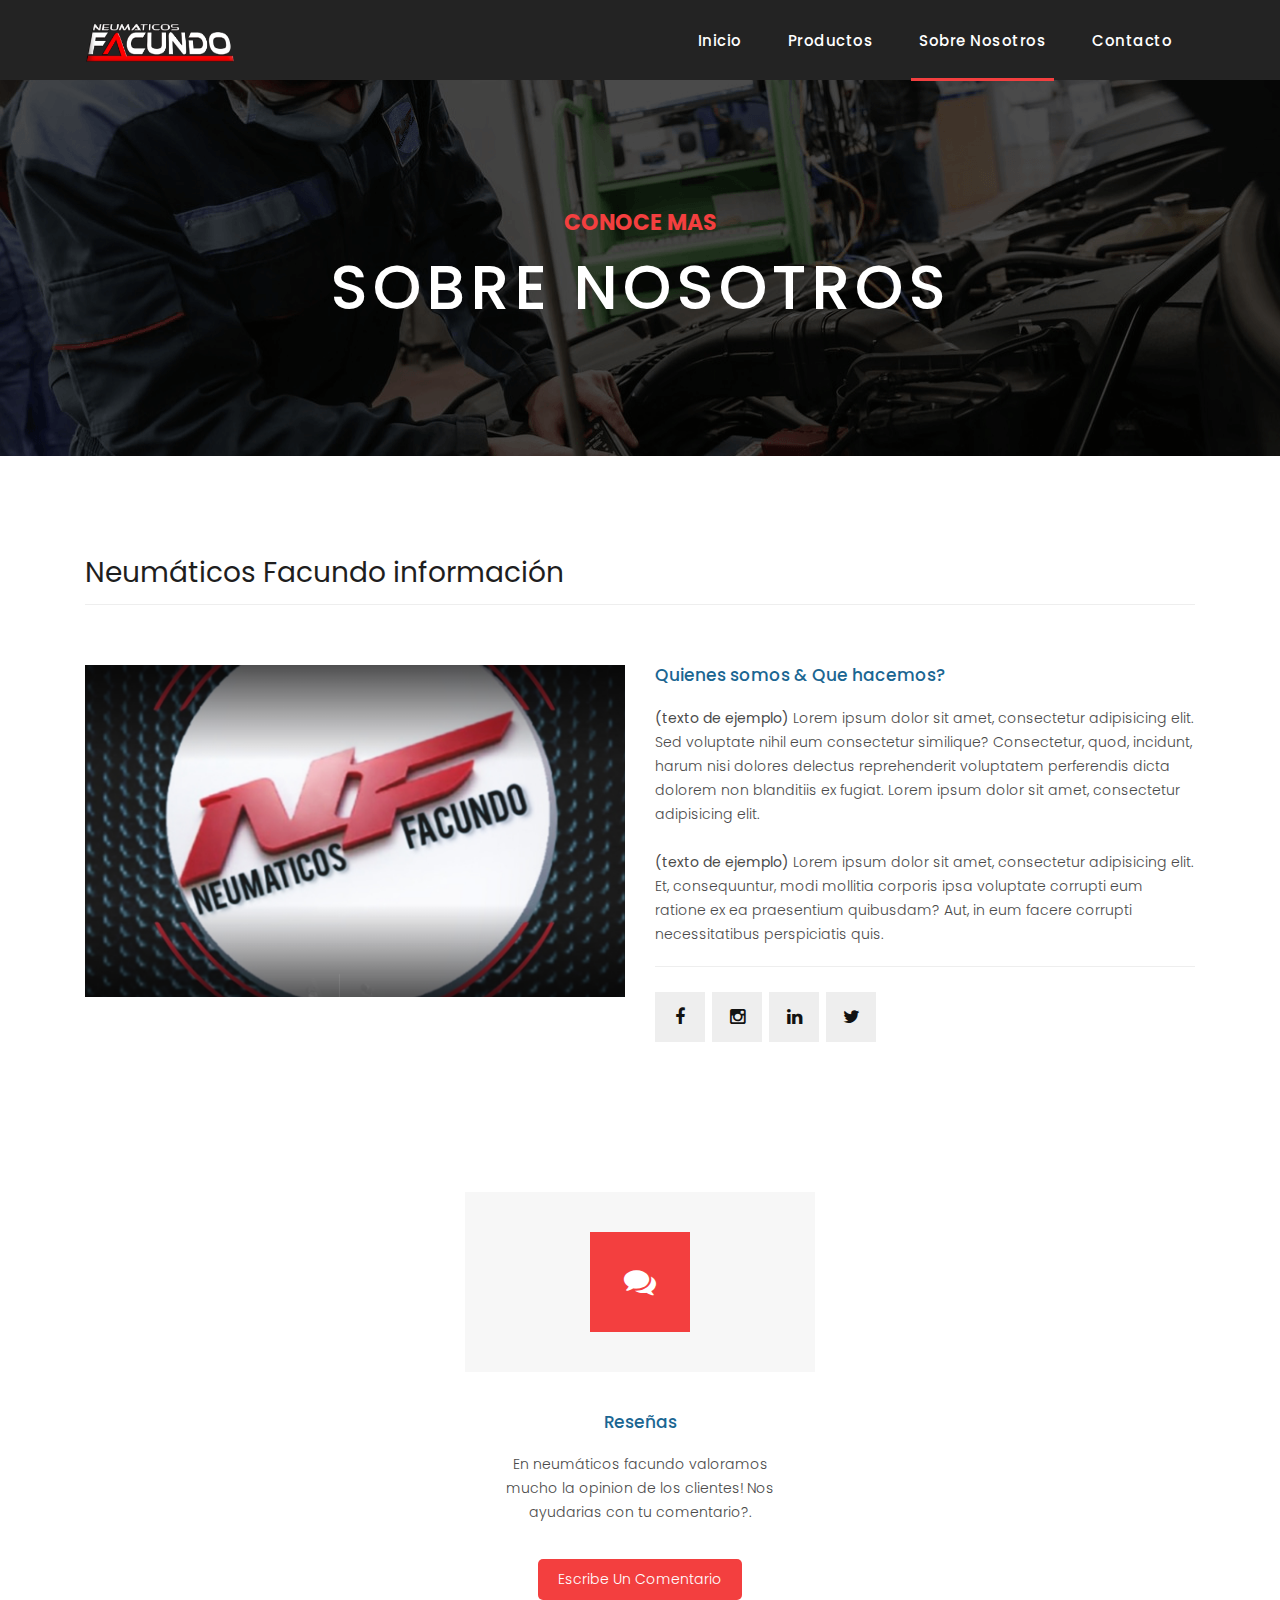
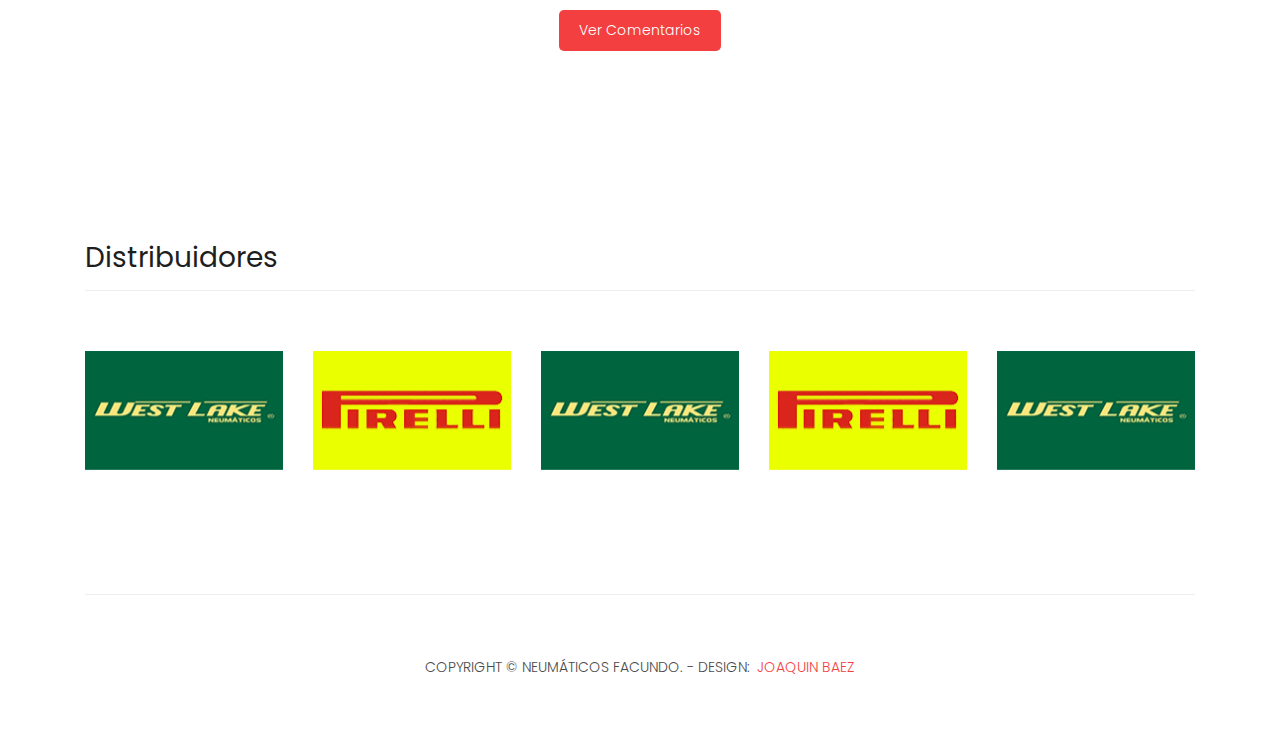
<file: about.html>
<!DOCTYPE html>
<html lang="en">

  <head>

    <meta charset="utf-8">
    <meta name="viewport" content="width=device-width, initial-scale=1, shrink-to-fit=no">
    <meta name="description" content="">
    <meta name="author" content="">
    <link href="https://fonts.googleapis.com/css?family=Poppins:100,200,300,400,500,600,700,800,900&display=swap" rel="stylesheet">
    <link rel="shortcut icon" href="assets/images/icono.ico">

    <title>Neumáticos Facundo</title>

    <!-- Bootstrap core CSS -->
    <link href="vendor/bootstrap/css/bootstrap.min.css" rel="stylesheet">


    <!-- Additional CSS Files -->
    <link rel="stylesheet" href="assets/css/fontawesome.css">
    <link rel="stylesheet" href="assets/css/templatemo-sixteen.css">
    <link rel="stylesheet" href="assets/css/owl.css">

  </head>

  <body>

    <!-- ***** Preloader Start ***** -->
    <div id="preloader">
        <div class="jumper">
            <div></div>
            <div></div>
            <div></div>
        </div>
    </div>  
    <!-- ***** Preloader End ***** -->

    <!-- Header -->
    <header class="">
      <nav class="navbar navbar-expand-lg">
        <div class="container">
          <a class="navbar-brand" href="index.html"><img src="assets/images/logo3.png" width="150"height="50"></a>
          <button class="navbar-toggler" type="button" data-toggle="collapse" data-target="#navbarResponsive" aria-controls="navbarResponsive" aria-expanded="false" aria-label="Toggle navigation">
            <span class="navbar-toggler-icon"></span>
          </button>
          <div class="collapse navbar-collapse" id="navbarResponsive">
            <ul class="navbar-nav ml-auto">
              <li class="nav-item">
                <a class="nav-link" href="index.html">Inicio
                  <span class="sr-only">(current)</span>
                </a>
              </li> 
              <li class="nav-item">
                <a class="nav-link" href="products.html">Productos</a>
              </li>
              <li class="nav-item active">
                <a class="nav-link" href="about.html">Sobre nosotros</a>
              </li>
              <li class="nav-item">
                <a class="nav-link" href="contact.html">Contacto</a>
              </li>
            </ul>
          </div>
        </div>
      </nav>
    </header>

    <!-- Page Content -->
    <div class="page-heading about-heading header-text">
      <div class="container">
        <div class="row">
          <div class="col-md-12">
            <div class="text-content">
              <h4>Conoce mas</h4>
              <h2>Sobre nosotros</h2>
            </div>
          </div>
        </div>
      </div>
    </div>


    <div class="best-features about-features">
      <div class="container">
        <div class="row">
          <div class="col-md-12">
            <div class="section-heading">
              <h2>Neumáticos Facundo información</h2>
            </div>
          </div>
          <div class="col-md-6">
            <div class="right-image">
              <img src="assets/images/feature-image.jpg" alt="">
            </div>
          </div>
          <div class="col-md-6">
            <div class="left-content">
              <h4>Quienes somos &amp; Que hacemos?</h4>
              <p><b>(texto de ejemplo)</b> Lorem ipsum dolor sit amet, consectetur adipisicing elit. Sed voluptate nihil eum consectetur similique? Consectetur, quod, incidunt, harum nisi dolores delectus reprehenderit voluptatem perferendis dicta dolorem non blanditiis ex fugiat. Lorem ipsum dolor sit amet, consectetur adipisicing elit.<br><br><b>(texto de ejemplo)</b> Lorem ipsum dolor sit amet, consectetur adipisicing elit. Et, consequuntur, modi mollitia corporis ipsa voluptate corrupti eum ratione ex ea praesentium quibusdam? Aut, in eum facere corrupti necessitatibus perspiciatis quis.</p>
              <ul class="social-icons">
                <li><a href="https://www.facebook.com/Neumaticos-Facundo-2039738996280556/?rf=344931182634835"><i class="fa fa-facebook"></i></a></li>
                <li><a href="https://www.instagram.com/facundo.neumaticos/"><i class="fa fa-instagram"></i></a></li>
                <li><a href="#"><i class="fa fa-linkedin"></i></a></li>
                <li><a href="#"><i class="fa fa-twitter"></i></a></li>
              </ul>
            </div>
          </div>
        </div>
      </div>
    </div>

    
     <div class="team-members">
     <!--  <div class="container">
        <div class="row">
          <div class="col-md-12">
            <div class="section-heading">
              <h2>Our Team Members</h2>
            </div>
          </div>
          <div class="col-md-4">
            <div class="team-member">
              <div class="thumb-container">
                <img src="assets/images/team_01.jpg" alt="">
                <div class="hover-effect">
                  <div class="hover-content">
                    <ul class="social-icons">
                      <li><a href="#"><i class="fa fa-facebook"></i></a></li>
                      <li><a href="#"><i class="fa fa-twitter"></i></a></li>
                      <li><a href="#"><i class="fa fa-linkedin"></i></a></li>
                      <li><a href="#"><i class="fa fa-behance"></i></a></li>
                    </ul>
                  </div>
                </div>
              </div>
              <div class="down-content">
                <h4>Johnny William</h4>
                <span>CO-Founder</span>
                <p>Lorem ipsum dolor sit amet, consectetur adipisicing itaque corporis nulla.</p>
              </div>
            </div>
          </div>
          <div class="col-md-4">
            <div class="team-member">
              <div class="thumb-container">
                <img src="assets/images/team_02.jpg" alt="">
                <div class="hover-effect">
                  <div class="hover-content">
                    <ul class="social-icons">
                      <li><a href="#"><i class="fa fa-facebook"></i></a></li>
                      <li><a href="#"><i class="fa fa-twitter"></i></a></li>
                      <li><a href="#"><i class="fa fa-linkedin"></i></a></li>
                      <li><a href="#"><i class="fa fa-behance"></i></a></li>
                    </ul>
                  </div>
                </div>
              </div>
              <div class="down-content">
                <h4>Karry Pitcher</h4>
                <span>Product Expert</span>
                <p>Lorem ipsum dolor sit amet, consectetur adipisicing itaque corporis nulla.</p>
              </div>
            </div>
          </div>
          <div class="col-md-4">
            <div class="team-member">
              <div class="thumb-container">
                <img src="assets/images/team_03.jpg" alt="">
                <div class="hover-effect">
                  <div class="hover-content">
                    <ul class="social-icons">
                      <li><a href="#"><i class="fa fa-facebook"></i></a></li>
                      <li><a href="#"><i class="fa fa-twitter"></i></a></li>
                      <li><a href="#"><i class="fa fa-linkedin"></i></a></li>
                      <li><a href="#"><i class="fa fa-behance"></i></a></li>
                    </ul>
                  </div>
                </div>
              </div>
              <div class="down-content">
                <h4>Michael Soft</h4>
                <span>Chief Marketing</span>
                <p>Lorem ipsum dolor sit amet, consectetur adipisicing itaque corporis nulla.</p>
              </div>
            </div>
          </div>
          <div class="col-md-4">
            <div class="team-member">
              <div class="thumb-container">
                <img src="assets/images/team_04.jpg" alt="">
                <div class="hover-effect">
                  <div class="hover-content">
                    <ul class="social-icons">
                      <li><a href="#"><i class="fa fa-facebook"></i></a></li>
                      <li><a href="#"><i class="fa fa-twitter"></i></a></li>
                      <li><a href="#"><i class="fa fa-linkedin"></i></a></li>
                      <li><a href="#"><i class="fa fa-behance"></i></a></li>
                    </ul>
                  </div>
                </div>
              </div>
              <div class="down-content">
                <h4>Mary Cool</h4>
                <span>Product Specialist</span>
                <p>Lorem ipsum dolor sit amet, consectetur adipisicing itaque corporis nulla.</p>
              </div>
            </div>
          </div>
          <div class="col-md-4">
            <div class="team-member">
              <div class="thumb-container">
                <img src="assets/images/team_05.jpg" alt="">
                <div class="hover-effect">
                  <div class="hover-content">
                    <ul class="social-icons">
                      <li><a href="#"><i class="fa fa-facebook"></i></a></li>
                      <li><a href="#"><i class="fa fa-twitter"></i></a></li>
                      <li><a href="#"><i class="fa fa-linkedin"></i></a></li>
                      <li><a href="#"><i class="fa fa-behance"></i></a></li>
                    </ul>
                  </div>
                </div>
              </div>
              <div class="down-content">
                <h4>George Walker</h4>
                <span>Product Photographer</span>
                <p>Lorem ipsum dolor sit amet, consectetur adipisicing itaque corporis nulla.</p>
              </div>
            </div>
          </div>
          <div class="col-md-4">
            <div class="team-member">
              <div class="thumb-container">
                <img src="assets/images/team_06.jpg" alt="">
                <div class="hover-effect">
                  <div class="hover-content">
                    <ul class="social-icons">
                      <li><a href="#"><i class="fa fa-facebook"></i></a></li>
                      <li><a href="#"><i class="fa fa-twitter"></i></a></li>
                      <li><a href="#"><i class="fa fa-linkedin"></i></a></li>
                      <li><a href="#"><i class="fa fa-behance"></i></a></li>
                    </ul>
                  </div>
                </div>
              </div>
              <div class="down-content">
                <h4>Kate Town</h4>
                <span>General Manager</span>
                <p>Lorem ipsum dolor sit amet, consectetur adipisicing itaque corporis nulla.</p>
              </div>
            </div>
          </div>
        </div>
      </div>
    </div> -->


    <div class="services">
      <div class="container">
        <div class="row">
          <div class="col-md-4">
  <!--      <div class="service-item">
              <div class="icon">
                <i class="fa fa-gear"></i>
              </div>
              <div class="down-content">
                <h4>Product Management</h4>
                <p>Lorem ipsum dolor sit amet, consectetur an adipisicing elit. Itaque, corporis nulla at quia quaerat.</p>
                <a href="#" class="filled-button">Read More</a>
              </div>
            </div> -->
          </div>
      <!--   <div class="col-md-4">
            <div class="service-item">
              <div class="icon">
                <i class="fa fa-gear"></i>
              </div>
              <div class="down-content">
                <h4>Customer Relations</h4>
                <p>Lorem ipsum dolor sit amet, consectetur an adipisicing elit. Itaque, corporis nulla at quia quaerat.</p>
                <a href="#" class="filled-button">Details</a>
              </div>
            </div>
          </div> -->
          <div class="col-md-4">
            <div class="service-item">
              <div class="icon">
                <i class="fa fa-comments"></i>
              </div>
              <div class="down-content">
                <h4>Reseñas</h4>
                <p>En neumáticos facundo valoramos mucho la opinion de los clientes! Nos ayudarias con tu comentario?.</p>
                <a href="https://www.google.com/search?hl=es-AR&gl=ar&q=Neum%C3%A1ticos+Facundo,+Av+lagomarsino+1356,+B1629+Pilar,+Provincia+de+Buenos+Aires&ludocid=4228928496232589039&lsig=AB86z5X0PzDYuCHOVEvBMGZQgDJr#lrd=0x95bc9cc320b3c835:0x3ab02c0fbe7866ef,3" target="__BLANK" class="filled-button">Escribe un comentario</a>
                  <div class="ver-comentarios">
                  <a href="https://www.google.com/search?hl=es-AR&gl=ar&q=Neum%C3%A1ticos+Facundo,+Av+lagomarsino+1356,+B1629+Pilar,+Provincia+de+Buenos+Aires&ludocid=4228928496232589039&lsig=AB86z5X0PzDYuCHOVEvBMGZQgDJr#lrd=0x95bc9cc320b3c835:0x3ab02c0fbe7866ef,1" target="__BLANK" class="filled-button2 filled-button">Ver comentarios</a>
                   </div>
              </div>

            </div>
          </div>
        </div>
      </div>
    </div>


    <div class="happy-clients">
      <div class="container">
        <div class="row">
          <div class="col-md-12">
            <div class="section-heading">
              <h2>Distribuidores</h2>
            </div>
          </div>
          <div class="col-md-12">
            <div class="owl-clients owl-carousel">
              <div class="client-item">
                <img src="assets/images/client-01.png" alt="1">
              </div>
              
              <div class="client-item">
                <img src="assets/images/client-02.png" alt="2">
              </div>
              
              <div class="client-item">
                <img src="assets/images/client-01.png" alt="3">
              </div>
              
              <div class="client-item">
                <img src="assets/images/client-02.png" alt="4">
              </div>
              
              <div class="client-item">
                <img src="assets/images/client-01.png" alt="5">
              </div>
              
              <div class="client-item">
                <img src="assets/images/client-01.png" alt="6">
              </div>
            </div>
          </div>
        </div>
      </div>
    </div>

    
    <footer>
      <div class="container">
        <div class="row">
          <div class="col-md-12">
            <div class="inner-content">
              <p>Copyright &copy; Neumáticos Facundo.
            
            - Design: <a rel="nofollow noopener" href="https://www.instagram.com/joaquin.baez.web/" target="_blank">JOAQUIN BAEZ</a></p>
            </div>
          </div>
        </div>
      </div>
    </footer>


    <!-- Bootstrap core JavaScript -->
    <script src="vendor/jquery/jquery.min.js"></script>
    <script src="vendor/bootstrap/js/bootstrap.bundle.min.js"></script>


    <!-- Additional Scripts -->
    <script src="assets/js/custom.js"></script>
    <script src="assets/js/owl.js"></script>
    <script src="assets/js/slick.js"></script>
    <script src="assets/js/isotope.js"></script>
    <script src="assets/js/accordions.js"></script>


    <script language = "text/Javascript"> 
      cleared[0] = cleared[1] = cleared[2] = 0; //set a cleared flag for each field
      function clearField(t){                   //declaring the array outside of the
      if(! cleared[t.id]){                      // function makes it static and global
          cleared[t.id] = 1;  // you could use true and false, but that's more typing
          t.value='';         // with more chance of typos
          t.style.color='#fff';
          }
      }
    </script>


  </body>

</html>
</file>
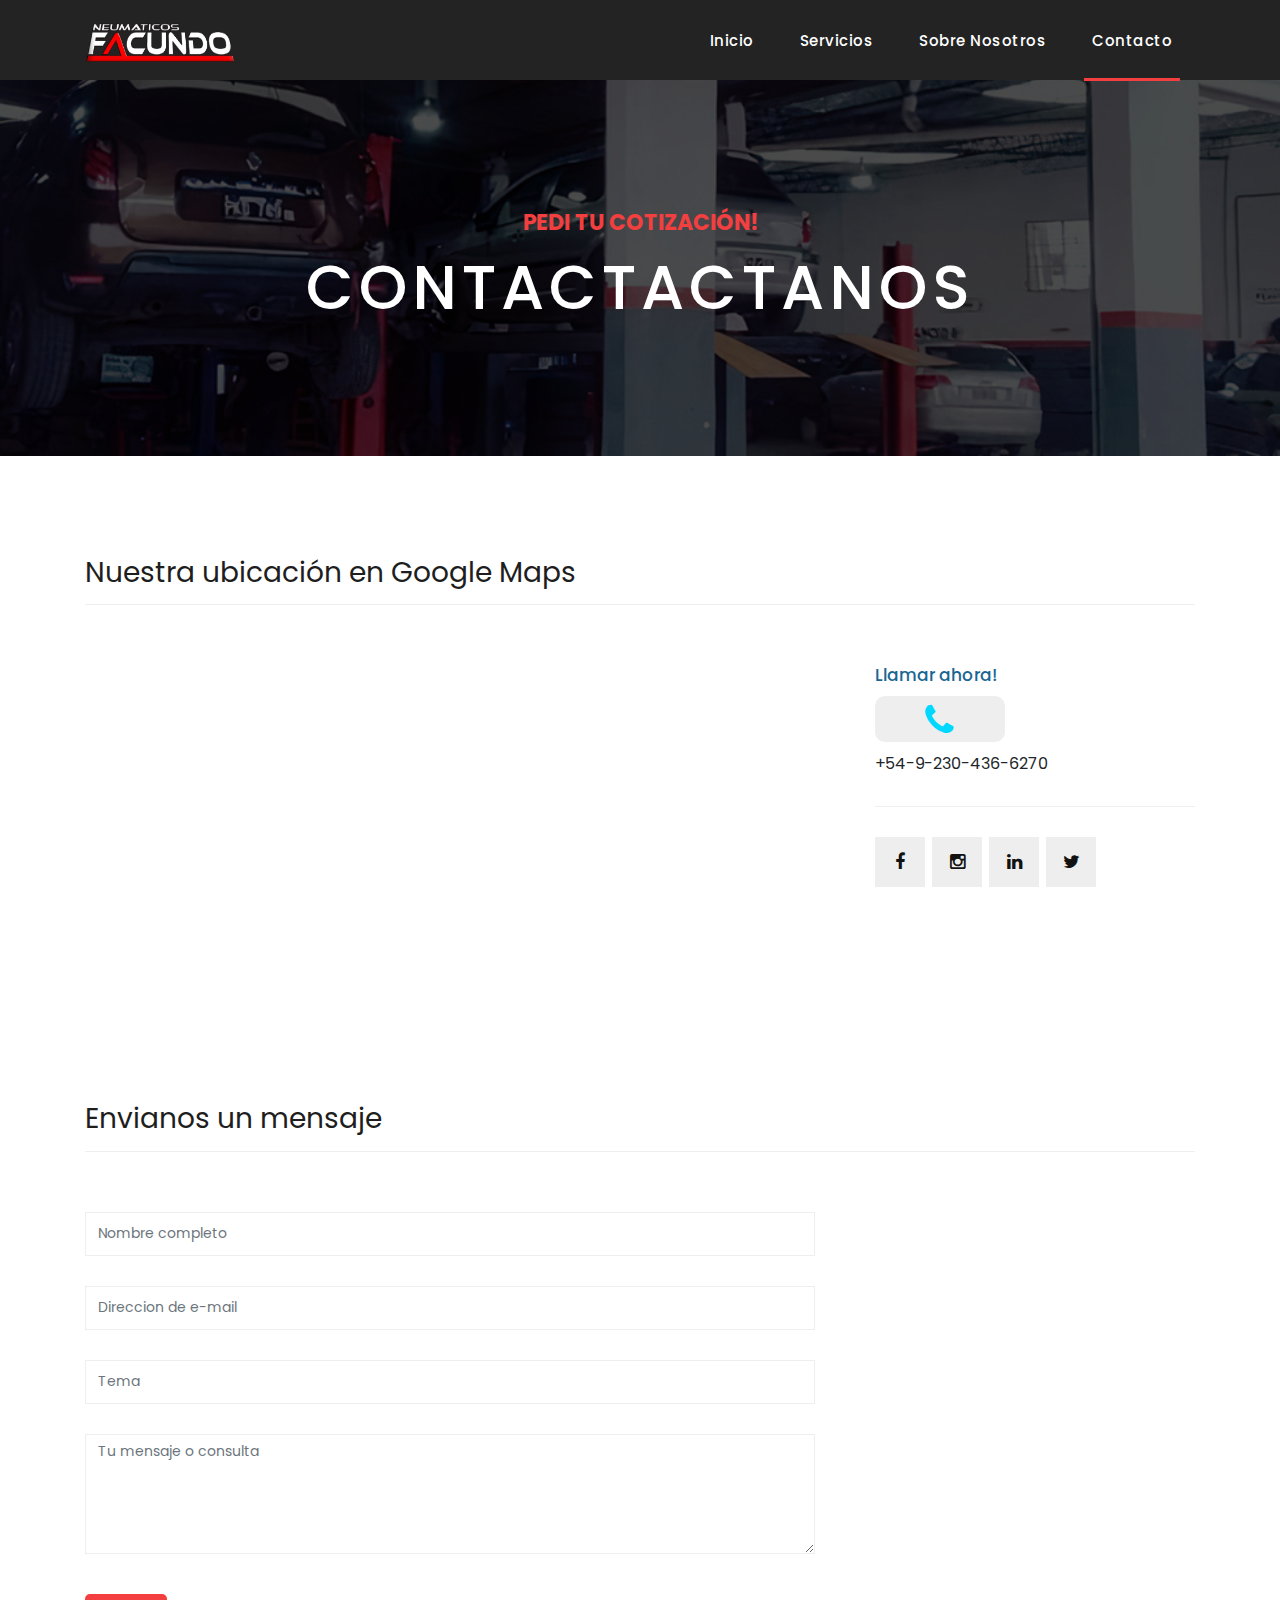
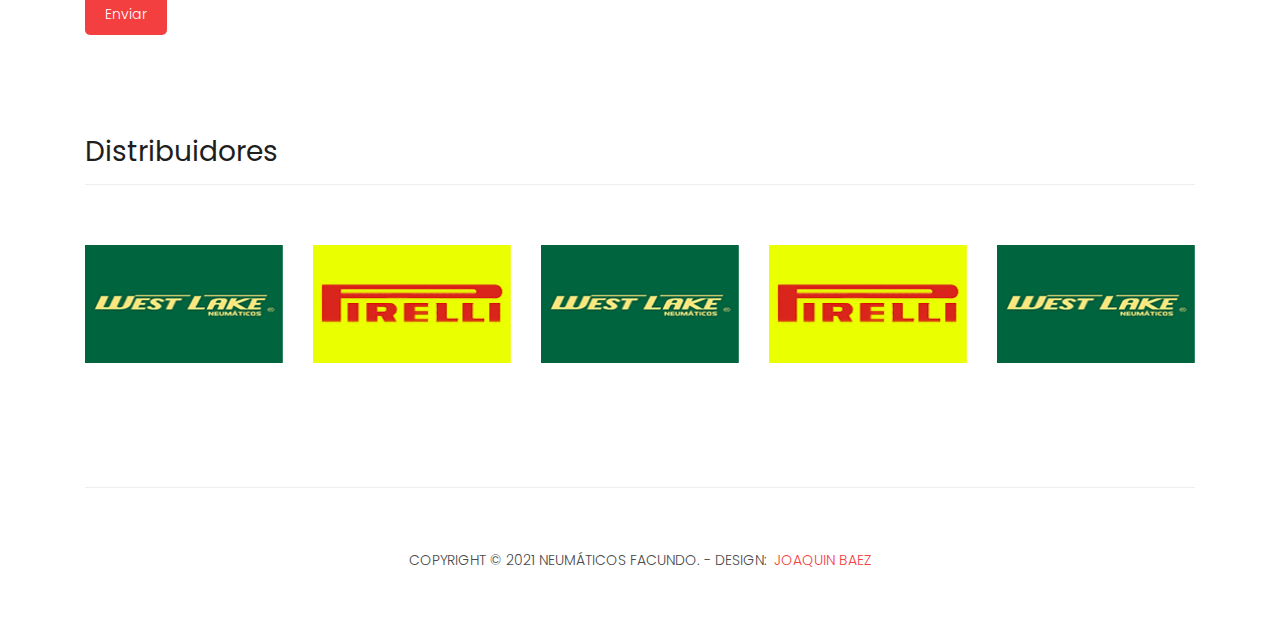
<file: contact.html>
<!DOCTYPE html>
<html lang="en">

  <head>

    <meta charset="utf-8">
    <meta name="viewport" content="width=device-width, initial-scale=1, shrink-to-fit=no">
    <meta name="description" content="">
    <meta name="author" content="">
    <link href="https://fonts.googleapis.com/css?family=Poppins:100,200,300,400,500,600,700,800,900&display=swap" rel="stylesheet">
    <link rel="shortcut icon" href="assets/images/icono.ico">

    <title>Neumáticos Facundo</title>

    <!-- Bootstrap core CSS -->
    <link href="vendor/bootstrap/css/bootstrap.min.css" rel="stylesheet">
<!--

TemplateMo 546 Sixteen Clothing

https://templatemo.com/tm-546-sixteen-clothing

-->

    <!-- Additional CSS Files -->
    <link rel="stylesheet" href="assets/css/fontawesome.css">
    <link rel="stylesheet" href="assets/css/templatemo-sixteen.css">
    <link rel="stylesheet" href="assets/css/owl.css">

  </head>

  <body>

    <!-- ***** Preloader Start ***** -->
    <div id="preloader">
        <div class="jumper">
            <div></div>
            <div></div>
            <div></div>
        </div>
    </div>  
    <!-- ***** Preloader End ***** -->

    <!-- Header -->
    <header class="">
      <nav class="navbar navbar-expand-lg">
        <div class="container">
          <a class="navbar-brand" href="index.html"><img src="assets/images/logo3.png" width="150"height="50"></a>
          <button class="navbar-toggler" type="button" data-toggle="collapse" data-target="#navbarResponsive" aria-controls="navbarResponsive" aria-expanded="false" aria-label="Toggle navigation">
            <span class="navbar-toggler-icon"></span>
          </button>
          <div class="collapse navbar-collapse" id="navbarResponsive">
            <ul class="navbar-nav ml-auto">
              <li class="nav-item">
                <a class="nav-link" href="index.html">Inicio
                  <span class="sr-only">(current)</span>
                </a>
              </li> 
              <li class="nav-item">
                <a class="nav-link" href="products.html">Servicios</a>
              </li>
              <li class="nav-item">
                <a class="nav-link" href="about.html">Sobre nosotros</a>
              </li>
              <li class="nav-item active">
                <a class="nav-link" href="contact.html">Contacto</a>
              </li>
            </ul>
          </div>
        </div>
      </nav>
    </header>

    <!-- Page Content -->
    <div class="page-heading contact-heading header-text">
      <div class="container">
        <div class="row">
          <div class="col-md-12">
            <div class="text-content">
              <h4>Pedi tu cotización!</h4>
              <h2>Contactactanos</h2>
            </div>
          </div>
        </div>
      </div>
    </div>


    <div class="find-us">
      <div class="container">
        <div class="row">
          <div class="col-md-12">
            <div class="section-heading">
              <h2>Nuestra ubicación en Google Maps</h2>
            </div>
          </div>
          <div class="col-md-8">
<!-- How to change your own map point
	1. Go to Google Maps
	2. Click on your location point
	3. Click "Share" and choose "Embed map" tab
	4. Copy only URL and paste it within the src="" field below
-->
            <div id="map">
              <iframe src="https://www.google.com/maps/embed?pb=!1m18!1m12!1m3!1d3289.832925045465!2d-58.902811884774245!3d-34.45638878049797!2m3!1f0!2f0!3f0!3m2!1i1024!2i768!4f13.1!3m3!1m2!1s0x95bc9cc320b3c835%3A0x3ab02c0fbe7866ef!2sNeum%C3%A1ticos%20Facundo!5e0!3m2!1ses!2sar!4v1628871010641!5m2!1ses!2sar" width="100%" height="330px" frameborder="0" style="border:0" allowfullscreen></iframe>
            </div>
          </div>
          <div class="col-md-4">
            <div class="left-content">
              <h4>Llamar ahora!</h4>
              
              <div class="">
              <a href="tel:+5492304366270" class="boton-llamada"><i class="fa fa-phone"></i></a>
              
              </div>
              <div>+54-9-230-436-6270</p>
              </div>

              <ul class="social-icons">
                <li><a href="https://www.facebook.com/Neumaticos-Facundo-2039738996280556/?rf=344931182634835" target="__BLANK"><i class="fa fa-facebook"></i></a></li>
                <li><a href="https://www.instagram.com/facundo.neumaticos/" target="__BLANK"><i class="fa fa-instagram"></i></a></li>
                <li><a href="#"><i class="fa fa-linkedin"></i></a></li>
                <li><a href="#"><i class="fa fa-twitter"></i></a></li>
              </ul>
            </div>
          </div>
        </div>
      </div>
    </div>

    
    <div class="send-message">
      <div class="container">
        <div class="row">
          <div class="col-md-12">
            <div class="section-heading">
              <h2>Envianos un mensaje</h2>
            </div>
          </div>
          <div class="col-md-8">
            <div class="contact-form">
              <form id="contact" action="" method="post">
                <div class="row">
                  <div class="col-lg-12 col-md-12 col-sm-12">
                    <fieldset>
                      <input name="name" type="text" class="form-control" id="name" placeholder="Nombre completo" required="">
                    </fieldset>
                  </div>
                  <div class="col-lg-12 col-md-12 col-sm-12">
                    <fieldset>
                      <input name="email" type="text" class="form-control" id="email" placeholder="Direccion de e-mail" required="">
                    </fieldset>
                  </div>
                  <div class="col-lg-12 col-md-12 col-sm-12">
                    <fieldset>
                      <input name="subject" type="text" class="form-control" id="subject" placeholder="Tema" required="">
                    </fieldset>
                  </div>
                  <div class="col-lg-12">
                    <fieldset>
                      <textarea name="message" rows="6" class="form-control" id="message" placeholder="Tu mensaje o consulta" required=""></textarea>
                    </fieldset>
                  </div>
                  <div class="col-lg-12">
                    <fieldset>
                      <button type="submit" id="form-submit" class="filled-button">Enviar</button>
                    </fieldset>
                  </div>
                </div>
              </form>
            </div>
          </div>

 <!--   <div class="col-md-4">
            <ul class="accordion">
              <li>
                  <a>Accordion Title One</a>
                  <div class="content">
                      <p>Lorem ipsum dolor sit amet, consectetur adipisic elit. Sed voluptate nihil eumester consectetur similiqu consectetur.<br><br>Lorem ipsum dolor sit amet, consectetur adipisic elit. Et, consequuntur, modi mollitia corporis ipsa voluptate corrupti elite.</p>
                  </div>
              </li>
              <li>
                  <a>Second Title Here</a>
                  <div class="content">
                      <p>Lorem ipsum dolor sit amet, consectetur adipisic elit. Sed voluptate nihil eumester consectetur similiqu consectetur.<br><br>Lorem ipsum dolor sit amet, consectetur adipisic elit. Et, consequuntur, modi mollitia corporis ipsa voluptate corrupti elite.</p>
                  </div>
              </li>
              <li>
                  <a>Accordion Title Three</a>
                  <div class="content">
                      <p>Lorem ipsum dolor sit amet, consectetur adipisic elit. Sed voluptate nihil eumester consectetur similiqu consectetur.<br><br>Lorem ipsum dolor sit amet, consectetur adipisic elit. Et, consequuntur, modi mollitia corporis ipsa voluptate corrupti elite.</p>
                  </div>
              </li>
              <li>
                  <a>Fourth Accordion Title</a>
                  <div class="content">
                      <p>Lorem ipsum dolor sit amet, consectetur adipisic elit. Sed voluptate nihil eumester consectetur similiqu consectetur.<br><br>Lorem ipsum dolor sit amet, consectetur adipisic elit. Et, consequuntur, modi mollitia corporis ipsa voluptate corrupti elite.</p>
                  </div>
              </li>
            </ul>
          </div> -->  
        </div>
      </div>
    </div>

    <div class="happy-clients">
      <div class="container">
        <div class="row">
          <div class="col-md-12">
            <div class="section-heading">
              <h2>Distribuidores</h2>
            </div>
          </div>
          <div class="col-md-12">
            <div class="owl-clients owl-carousel">
              <div class="client-item">
                <img src="assets/images/client-01.png" alt="1">
              </div>
              
              <div class="client-item">
                <img src="assets/images/client-02.png" alt="2">
              </div>
              
              <div class="client-item">
                <img src="assets/images/client-01.png" alt="3">
              </div>
              
              <div class="client-item">
                <img src="assets/images/client-02.png" alt="4">
              </div>
              
              <div class="client-item">
                <img src="assets/images/client-01.png" alt="5">
              </div>
              
              <div class="client-item">
                <img src="assets/images/client-02.png" alt="6">
              </div>
            </div>
          </div>
        </div>
      </div>
    </div>

    
    <footer>
      <div class="container">
        <div class="row">
          <div class="col-md-12">
            <div class="inner-content">
              <p>Copyright &copy; 2021 Neumáticos Facundo.
            
            - Design: <a rel="nofollow noopener" href="https://www.instagram.com/joaquin.baez.web/" target="_blank">JOAQUIN BAEZ</a></p>
            </div>
          </div>
        </div>
      </div>
    </footer>


    <!-- Bootstrap core JavaScript -->
    <script src="vendor/jquery/jquery.min.js"></script>
    <script src="vendor/bootstrap/js/bootstrap.bundle.min.js"></script>


    <!-- Additional Scripts -->
    <script src="assets/js/custom.js"></script>
    <script src="assets/js/owl.js"></script>
    <script src="assets/js/slick.js"></script>
    <script src="assets/js/isotope.js"></script>
    <script src="assets/js/accordions.js"></script>


    <script language = "text/Javascript"> 
      cleared[0] = cleared[1] = cleared[2] = 0; //set a cleared flag for each field
      function clearField(t){                   //declaring the array outside of the
      if(! cleared[t.id]){                      // function makes it static and global
          cleared[t.id] = 1;  // you could use true and false, but that's more typing
          t.value='';         // with more chance of typos
          t.style.color='#fff';
          }
      }
    </script>


  </body>

</html>
</file>
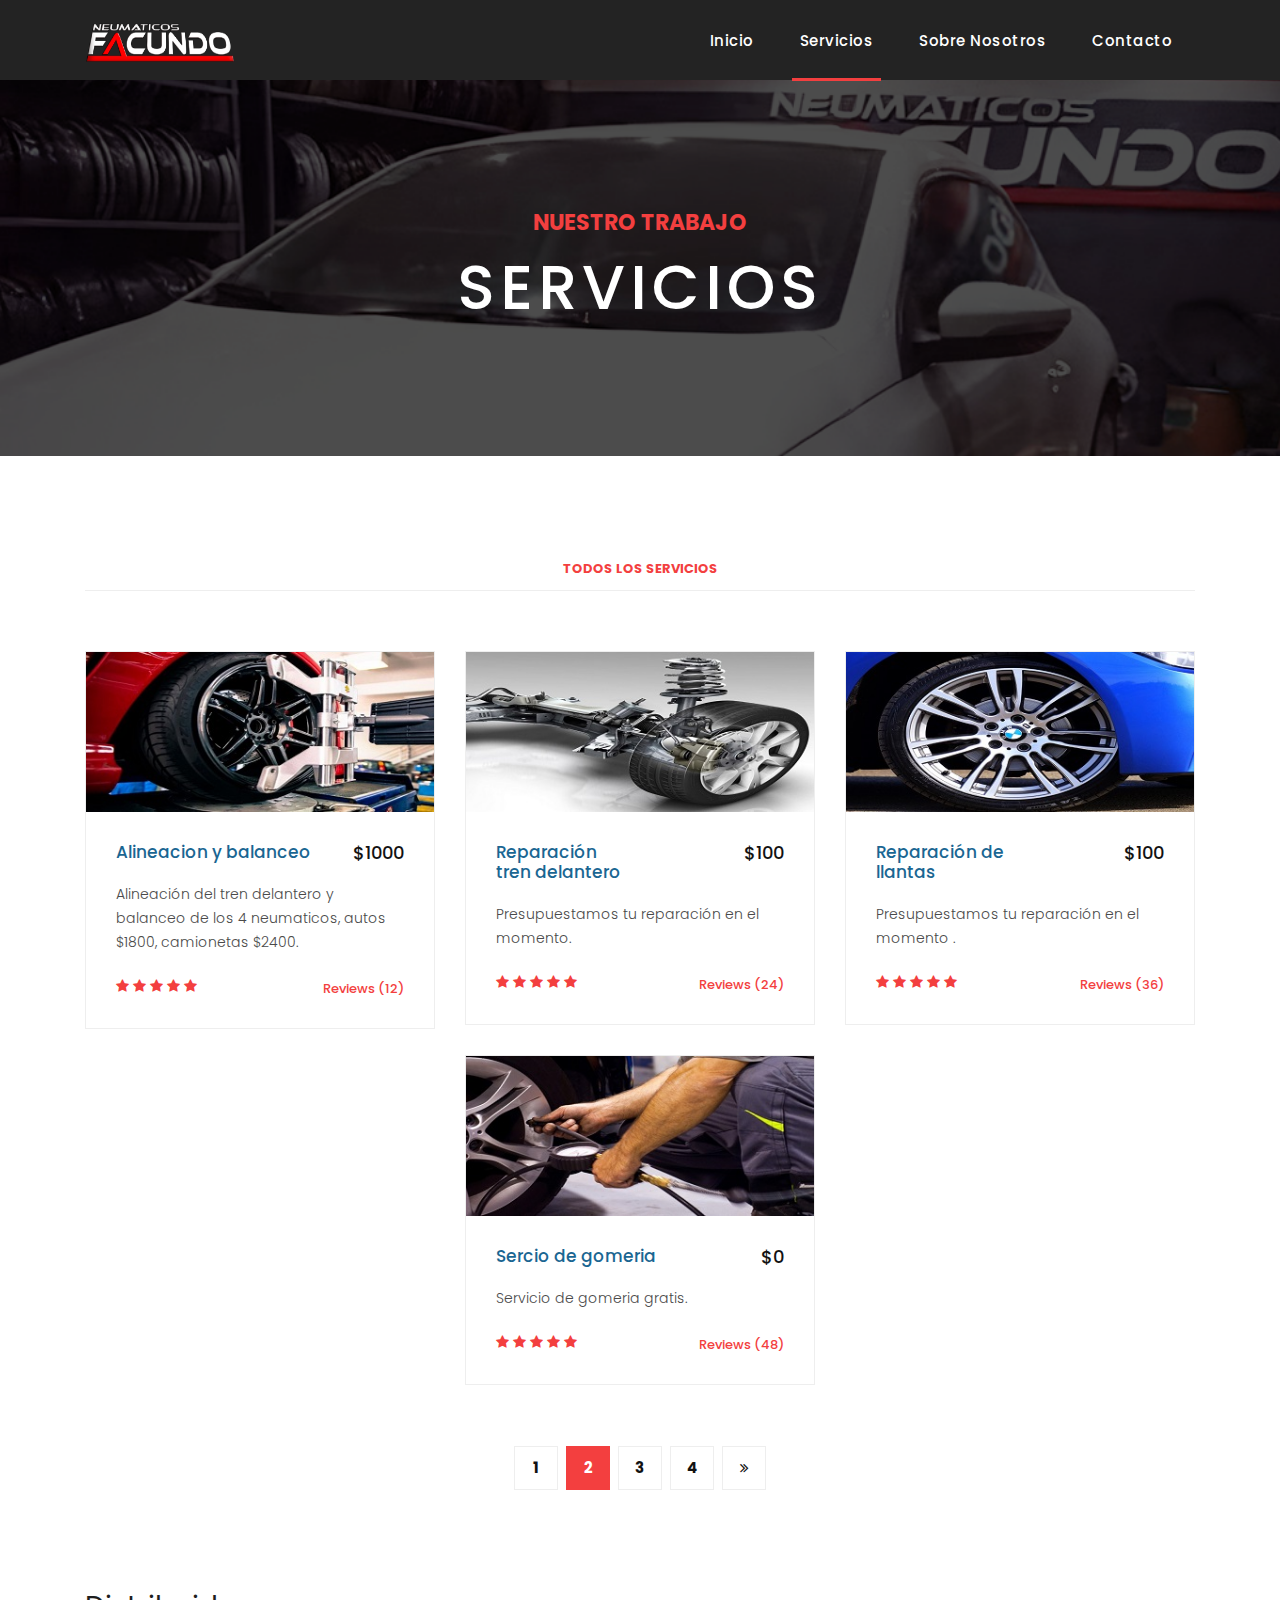
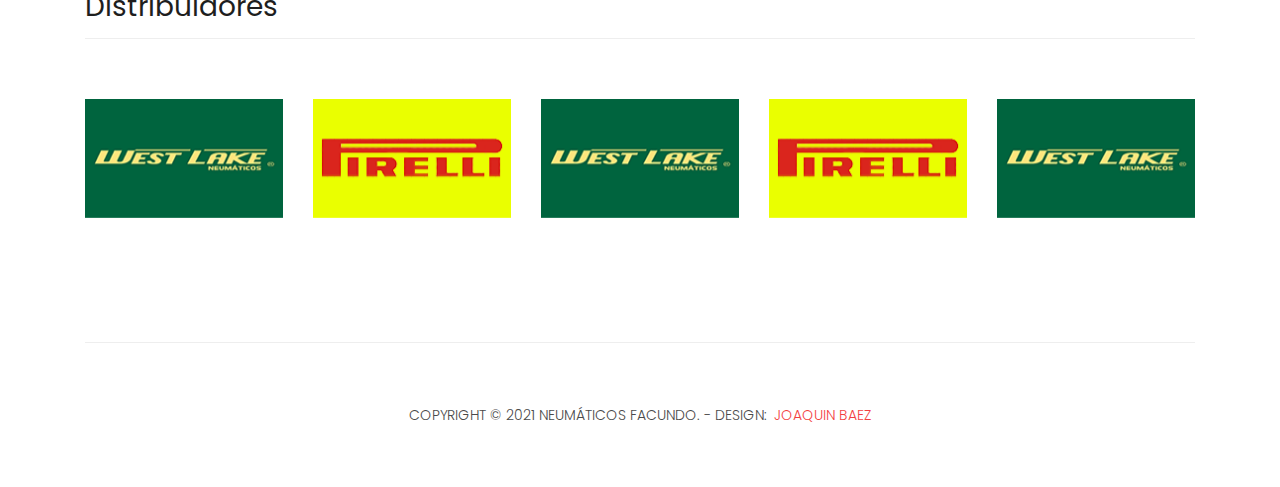
<file: products.html>
<!DOCTYPE html>
<html lang="en">

  <head>

    <meta charset="utf-8">
    <meta name="viewport" content="width=device-width, initial-scale=1, shrink-to-fit=no">
    <meta name="description" content="">
    <meta name="author" content="">
    <link href="https://fonts.googleapis.com/css?family=Poppins:100,200,300,400,500,600,700,800,900&display=swap" rel="stylesheet">
    <link rel="shortcut icon" href="assets/images/icono.ico">

    <title>Sixteen Clothing Products</title>

    <!-- Bootstrap core CSS -->
    <link href="vendor/bootstrap/css/bootstrap.min.css" rel="stylesheet">
<!--

TemplateMo 546 Sixteen Clothing

https://templatemo.com/tm-546-sixteen-clothing

-->

    <!-- Additional CSS Files -->
    <link rel="stylesheet" href="assets/css/fontawesome.css">
    <link rel="stylesheet" href="assets/css/templatemo-sixteen.css">
    <link rel="stylesheet" href="assets/css/owl.css">

  </head>

  <body>

    <!-- ***** Preloader Start ***** -->
    <div id="preloader">
        <div class="jumper">
            <div></div>
            <div></div>
            <div></div>
        </div>
    </div>  
    <!-- ***** Preloader End ***** -->

    <!-- Header -->
    <header class="">
      <nav class="navbar navbar-expand-lg">
        <div class="container">
          <a class="navbar-brand" href="index.html"><img src="assets/images/logo3.png" width="150"height="50"></a>
          <button class="navbar-toggler" type="button" data-toggle="collapse" data-target="#navbarResponsive" aria-controls="navbarResponsive" aria-expanded="false" aria-label="Toggle navigation">
            <span class="navbar-toggler-icon"></span>
          </button>
          <div class="collapse navbar-collapse" id="navbarResponsive">
            <ul class="navbar-nav ml-auto">
              <li class="nav-item">
                <a class="nav-link" href="index.html">Inicio
                  <span class="sr-only">(current)</span>
                </a>
              </li> 
              <li class="nav-item active">
                <a class="nav-link" href="products.html">Servicios</a>
              </li>
              <li class="nav-item">
                <a class="nav-link" href="about.html">Sobre nosotros</a>
              </li>
              <li class="nav-item">
                <a class="nav-link" href="contact.html">Contacto</a>
              </li>
            </ul>
          </div>
        </div>
      </nav>
    </header>

    <!-- Page Content -->
    <div class="page-heading products-heading header-text">
      <div class="container">
        <div class="row">
          <div class="col-md-12">
            <div class="text-content">
              <h4>Nuestro trabajo</h4>
              <h2>Servicios</h2>
            </div>
          </div>
        </div>
      </div>
    </div>

    
    <div class="products">
      <div class="container">
        <div class="row">
          <div class="col-md-12">
            <div class="filters">
              <ul>
                  <li class="active" data-filter="*">Todos los servicios</li>
            <!-- <li data-filter=".des">Featured</li>
                  <li data-filter=".dev">Flash Deals</li>
                  <li data-filter=".gra">Last Minute</li> -->
              </ul>
            </div>
          </div>
          <div class="col-md-12">
            <div class="filters-content">
                <div class="row grid">
                    <div class="col-lg-4 col-md-4 all des">
                      <div class="product-item">
                        <a href="#"><img src="assets/images/alineacion-balanceo.jpg" alt=""></a>
                        <div class="down-content">
                          <a href="#"><h4>Alineacion y balanceo</h4></a>
                          <h6>$1000</h6>
                          <p>Alineación del tren delantero y balanceo de los 4 neumaticos, autos $1800, camionetas $2400.</p>
                          <ul class="stars">
                            <li><i class="fa fa-star"></i></li>
                            <li><i class="fa fa-star"></i></li>
                            <li><i class="fa fa-star"></i></li>
                            <li><i class="fa fa-star"></i></li>
                            <li><i class="fa fa-star"></i></li>
                          </ul>
                          <span>Reviews (12)</span>
                        </div>
                      </div>
                    </div>
                    <div class="col-lg-4 col-md-4 all dev">
                      <div class="product-item">
                        <a href="#"><img src="assets/images/reparacion-tren-delantero.jpg" alt=""></a>
                        <div class="down-content">
                          <a href="#"><h4>Reparación <br> tren delantero</h4></a>
                          <h6>$100</h6>
                          <p>Presupuestamos tu reparación en el momento.</p>
                          <ul class="stars">
                            <li><i class="fa fa-star"></i></li>
                            <li><i class="fa fa-star"></i></li>
                            <li><i class="fa fa-star"></i></li>
                            <li><i class="fa fa-star"></i></li>
                            <li><i class="fa fa-star"></i></li>
                          </ul>
                          <span>Reviews (24)</span>
                        </div>
                      </div>
                    </div>
                    <div class="col-lg-4 col-md-4 all gra">
                      <div class="product-item">
                        <a href="#"><img src="assets/images/reparacion-llanta.jpg" alt=""></a>
                        <div class="down-content">
                          <a href="#"><h4>Reparación de <br> llantas</h4></a>
                          <h6>$100</h6>
                          <p>Presupuestamos tu reparación en el momento .</p>
                          <ul class="stars">
                            <li><i class="fa fa-star"></i></li>
                            <li><i class="fa fa-star"></i></li>
                            <li><i class="fa fa-star"></i></li>
                            <li><i class="fa fa-star"></i></li>
                            <li><i class="fa fa-star"></i></li>
                          </ul>
                          <span>Reviews (36)</span>
                        </div>
                      </div>
                    </div>
                    <div class="col-lg-4 col-md-4 all gra">
                      <div class="product-item">
                        <a href="#"><img src="assets/images/servicio-gomeria.jpg" alt=""></a>
                        <div class="down-content">
                          <a href="#"><h4>Sercio de gomeria</h4></a>
                          <h6>$0</h6>
                          <p>Servicio de gomeria gratis.</p>
                          <ul class="stars">
                            <li><i class="fa fa-star"></i></li>
                            <li><i class="fa fa-star"></i></li>
                            <li><i class="fa fa-star"></i></li>
                            <li><i class="fa fa-star"></i></li>
                            <li><i class="fa fa-star"></i></li>
                          </ul>
                          <span>Reviews (48)</span>
                        </div>
                      </div>
                    </div>
<!--                <div class="col-lg-4 col-md-4 all dev">
                      <div class="product-item">
                        <a href="#"><img src="assets/images/product_05.jpg" alt=""></a>
                        <div class="down-content">
                          <a href="#"><h4>Tittle goes here</h4></a>
                          <h6>$18.75</h6>
                          <p>Lorem ipsume dolor sit amet, adipisicing elite. Itaque, corporis nulla aspernatur.</p>
                          <ul class="stars">
                            <li><i class="fa fa-star"></i></li>
                            <li><i class="fa fa-star"></i></li>
                            <li><i class="fa fa-star"></i></li>
                            <li><i class="fa fa-star"></i></li>
                            <li><i class="fa fa-star"></i></li>
                          </ul>
                          <span>Reviews (60)</span>
                        </div>
                      </div>
                    </div>         --> 
    <!--            <div class="col-lg-4 col-md-4 all des">
                      <div class="product-item">
                        <a href="#"><img src="assets/images/product_06.jpg" alt=""></a>
                        <div class="down-content">
                          <a href="#"><h4>Tittle goes here</h4></a>
                          <h6>$12.50</h6>
                          <p>Lorem ipsume dolor sit amet, adipisicing elite. Itaque, corporis nulla aspernatur.</p>
                          <ul class="stars">
                            <li><i class="fa fa-star"></i></li>
                            <li><i class="fa fa-star"></i></li>
                            <li><i class="fa fa-star"></i></li>
                            <li><i class="fa fa-star"></i></li>
                            <li><i class="fa fa-star"></i></li>
                          </ul>
                          <span>Reviews (72)</span>
                        </div>
                      </div>
                    </div> --> 
                </div>
            </div>
          </div>
          <div class="col-md-12">
            <ul class="pages">
              <li><a href="#">1</a></li>
              <li class="active"><a href="#">2</a></li>
              <li><a href="#">3</a></li>
              <li><a href="#">4</a></li>
              <li><a href="#"><i class="fa fa-angle-double-right"></i></a></li>
            </ul>
          </div>
        </div>
      </div>
    </div>

    <div class="happy-clients">
      <div class="container">
        <div class="row">
          <div class="col-md-12">
            <div class="section-heading">
              <h2>Distribuidores</h2>
            </div>
          </div>
          <div class="col-md-12">
            <div class="owl-clients owl-carousel">
              <div class="client-item">
                <img src="assets/images/client-01.png" alt="1">
              </div>
              
              <div class="client-item">
                <img src="assets/images/client-02.png" alt="2">
              </div>
              
              <div class="client-item">
                <img src="assets/images/client-01.png" alt="3">
              </div>
              
              <div class="client-item">
                <img src="assets/images/client-02.png" alt="4">
              </div>
              
              <div class="client-item">
                <img src="assets/images/client-01.png" alt="5">
              </div>
              
              <div class="client-item">
                <img src="assets/images/client-02.png" alt="6">
              </div>
            </div>
          </div>
        </div>
      </div>
    </div>

    
    <footer>
      <div class="container">
        <div class="row">
          <div class="col-md-12">
            <div class="inner-content">
              <p>Copyright &copy; 2021 Neumáticos Facundo.
            
            - Design: <a rel="nofollow noopener" href="https://www.instagram.com/joaquin.baez.web/" target="_blank">JOAQUIN BAEZ</a></p>
            </div>
          </div>
        </div>
      </div>
    </footer>


    <!-- Bootstrap core JavaScript -->
    <script src="vendor/jquery/jquery.min.js"></script>
    <script src="vendor/bootstrap/js/bootstrap.bundle.min.js"></script>


    <!-- Additional Scripts -->
    <script src="assets/js/custom.js"></script>
    <script src="assets/js/owl.js"></script>
    <script src="assets/js/slick.js"></script>
    <script src="assets/js/isotope.js"></script>
    <script src="assets/js/accordions.js"></script>


    <script language = "text/Javascript"> 
      cleared[0] = cleared[1] = cleared[2] = 0; //set a cleared flag for each field
      function clearField(t){                   //declaring the array outside of the
      if(! cleared[t.id]){                      // function makes it static and global
          cleared[t.id] = 1;  // you could use true and false, but that's more typing
          t.value='';         // with more chance of typos
          t.style.color='#fff';
          }
      }
    </script>


  </body>

</html>
</file>
<file: assets/css/templatemo-sixteen.css>
/*

TemplateMo 546 Sixteen Clothing

https://templatemo.com/tm-546-sixteen-clothing

*/
body {
  font-family: 'Poppins', sans-serif;
  overflow-x: hidden;
  text-rendering: optimizeLegibility;
  -webkit-font-smoothing: antialiased;
  -moz-osx-font-smoothing: grayscale;
}
p {
	margin-bottom: 0px;
	font-size: 14px;
	font-weight: 300;
	color: #4a4a4a;
	line-height: 24px;
}
a {
	text-decoration: none!important;
}
ul {
	padding: 0;
	margin: 0;
	list-style: none;
}

h1,h2,h3,h4,h5,h6 {
	margin: 0px;
}

ul.social-icons li {
	display: inline-block;
	margin-right: 3px;
}

ul.social-icons li:last-child {
	margin-right: 0px;
}

ul.social-icons li a {
	width: 50px;
	height: 50px;
	display: inline-block;
	line-height: 50px;
	background-color: #eee;
	color: #121212;
	font-size: 18px;
	text-align: center;
	transition: all .3s;
}

ul.social-icons li a:hover {
	background-color: #f33f3f;
	color: #fff;
}

a.filled-button {
	background-color: #f33f3f;
	color: #fff;
	font-size: 14px;
	text-transform: capitalize;
	font-weight: 300;
	padding: 10px 20px;
	border-radius: 5px;
	display: inline-block;
	transition: all 0.3s;
}

a.filled-button:hover {
	background-color: #121212;
	color: #fff;
}

.section-heading {
	text-align: left;
	margin-bottom: 60px;
	border-bottom: 1px solid #eee;
}

.section-heading h2 {
	font-size: 28px;
	font-weight: 400;
	color: #1e1e1e;
	margin-bottom: 15px;
}

.products-heading {
	background-image: url(../images/fondo3.png);

}

.about-heading {
	background-image: url(../images/sobre-nosotros2\ .jpg);
}

.contact-heading {
	background-image: url(../images/fondo4.png);
}

.page-heading {
	padding: 210px 0px 130px 0px;
	text-align: center;
	background-position: center center;
	background-repeat: no-repeat;
	background-size: cover;
}

.page-heading .text-content h4 {
	color: #f33f3f;
	font-size: 22px;
	text-transform: uppercase;
	font-weight: 700;
	margin-bottom: 15px;
}

.page-heading .text-content h2 {
	color: #fff;
	font-size: 62px;
	text-transform: uppercase;
	letter-spacing: 5px;
}

#preloader {
  overflow: hidden;
  background: #f33f3f;
  left: 0;
  right: 0;
  top: 0;
  bottom: 0;
  position: fixed;
  z-index: 9999999;
  color: #fff;
}

#preloader .jumper {
  left: 0;
  top: 0;
  right: 0;
  bottom: 0;
  display: block;
  position: absolute;
  margin: auto;
  width: 50px;
  height: 50px;
}

#preloader .jumper > div {
  background-color: #fff;
  width: 10px;
  height: 10px;
  border-radius: 100%;
  -webkit-animation-fill-mode: both;
  animation-fill-mode: both;
  position: absolute;
  opacity: 0;
  width: 50px;
  height: 50px;
  -webkit-animation: jumper 1s 0s linear infinite;
  animation: jumper 1s 0s linear infinite;
}

#preloader .jumper > div:nth-child(2) {
  -webkit-animation-delay: 0.33333s;
  animation-delay: 0.33333s;
}

#preloader .jumper > div:nth-child(3) {
  -webkit-animation-delay: 0.66666s;
  animation-delay: 0.66666s;
}

@-webkit-keyframes jumper {
  0% {
    opacity: 0;
    -webkit-transform: scale(0);
    transform: scale(0);
  }
  5% {
    opacity: 1;
  }
  100% {
    -webkit-transform: scale(1);
    transform: scale(1);
    opacity: 0;
  }
}

@keyframes jumper {
  0% {
    opacity: 0;
    -webkit-transform: scale(0);
    transform: scale(0);
  }
  5% {
    opacity: 1;
  }
  100% {
    opacity: 0;
  }
}


/* Header Style */
header {
	position: absolute;
	z-index: 99999;
	width: 100%;
	height: 80px;
	background-color: #232323;
	-webkit-transition: all 0.3s ease-in-out 0s;
    -moz-transition: all 0.3s ease-in-out 0s;
    -o-transition: all 0.3s ease-in-out 0s;
    transition: all 0.3s ease-in-out 0s;
}
header .navbar {
	padding: 17px 0px;
}
.background-header .navbar {
	padding: 17px 0px;
}
.background-header {
	top: 0;
	position: fixed;
	background-color: #fff!important;
	box-shadow: 0px 1px 10px rgba(0,0,0,0.1);
}
.background-header .navbar-brand h2 {
	color: #121212!important;
}
.background-header .navbar-nav a.nav-link {
	color: #1e1e1e!important;
}
.background-header .navbar-nav .nav-link:hover,
.background-header .navbar-nav .active>.nav-link,
.background-header .navbar-nav .nav-link.active,
.background-header .navbar-nav .nav-link.show,
.background-header .navbar-nav .show>.nav-link {
	color: #f33f3f!important;
}
.navbar .navbar-brand {
	float: 	left;
	margin-top: -12px;
	outline: none;
}
.navbar .navbar-brand h2 {
	color: #fff;
	text-transform: uppercase;
	font-size: 24px;
	font-weight: 700;
	-webkit-transition: all .3s ease 0s;
    -moz-transition: all .3s ease 0s;
    -o-transition: all .3s ease 0s;
    transition: all .3s ease 0s;
}
.navbar .navbar-brand h2 em {
	font-style: normal;
	color: #f33f3f;
}
#navbarResponsive {
	z-index: 999;
}
.navbar-collapse {
	text-align: center;
}
.navbar .navbar-nav .nav-item {
	margin: 0px 15px;
}
.navbar .navbar-nav a.nav-link {
	text-transform: capitalize;
	font-size: 15px;
	font-weight: 500;
	letter-spacing: 0.5px;
	color: #fff;
	transition: all 0.5s;
	margin-top: 5px;
}
.navbar .navbar-nav .nav-link:hover,
.navbar .navbar-nav .active>.nav-link,
.navbar .navbar-nav .nav-link.active,
.navbar .navbar-nav .nav-link.show,
.navbar .navbar-nav .show>.nav-link {
	color: #fff;
	padding-bottom: 25px;
	border-bottom: 3px solid #f33f3f;
}
.navbar .navbar-toggler-icon {
	background-image: none;
}
.navbar .navbar-toggler {
	border-color: #fff;
	background-color: #fff;	
	height: 36px;
	outline: none;
	border-radius: 0px;
	position: absolute;
	right: 30px;
	top: 20px;
}
.navbar .navbar-toggler-icon:after {
	content: '\f0c9';
	color: #f33f3f;
	font-size: 18px;
	line-height: 26px;
	font-family: 'FontAwesome';
}



/* Banner Style */
.banner {
	position: relative;
	text-align: center;
	padding-top: 80px;
}

.banner-item-01 {
	padding: 300px 0px;
	background-image: url(../images/fondo2.png);
	background-size: cover;
	background-repeat: no-repeat;
	background-position: center center;
}

.banner-item-02 {
	padding: 300px 0px;
	background-image: url(../images/slide_02.jpg);
	background-size: cover;
	background-repeat: no-repeat;
	background-position: center center;
}

.banner-item-03 {
	padding: 300px 0px;
	background-image: url(../images/slide_03.jpg);
	background-size: cover;
	background-repeat: no-repeat;
	background-position: center center;
}

.banner .banner-item {
	max-height: 600px;
}

.banner .text-content {
	position: absolute;
	top: 50%;
	transform: translateY(-50%);
	text-align: center;
	width: 100%;
}

.banner .text-content h4 {
	color: #f33f3f;
	font-size: 22px;
	text-transform: uppercase;
	font-weight: 700;
	margin-bottom: 15px;
}

.banner .text-content h2 {
	color: #fff;
	font-size: 62px;
	text-transform: uppercase;
	letter-spacing: 5px;
}

.owl-banner .owl-dots .owl-dot {
  border-radius: 3px;
}
.owl-banner .owl-dots {
    display: -webkit-box;
    display: -webkit-flex;
    display: -ms-flexbox;
    display: flex;
    -ms-flex-pack: center;
    -webkit-justify-content: center;
    justify-content: center;
    position: absolute;
    left: 50%;
    transform: translateX(-50%);
    bottom: 30px;
}
.owl-banner .owl-dots .owl-dot {
    width: 10px;
    height: 10px;
    border-radius: 50%;
    margin: 0 10px;
    background-color: #fff;
    opacity: 0.5;
}
.owl-banner .owl-dots .owl-dot:focus {
    outline: none
}
.owl-banner .owl-dots .owl-dot.active {
    background-color: #fff;
    opacity: 1;
}



/* Latest Produtcs */

.latest-products {
	margin-top: 100px;
}

.latest-products .section-heading a {
	float: right;
	margin-top: -35px;
	text-transform: uppercase;
	font-size: 13px;
	font-weight: 700;
	color: #f33f3f;
}

.product-item {
	border: 1px solid #eee;
	margin-bottom: 30px;
}

.product-item .down-content {
	padding: 30px;
	position: relative;
}

.product-item img {
	width: 100%;
	overflow: hidden;
}

.product-item .down-content h4 {
	font-size: 17px;
	color: #1a6692;
	margin-bottom: 20px;
}

.product-item .down-content h6 {
	position: absolute;
	top: 30px;
	right: 30px;
	font-size: 18px;
	color: #121212;
}

.product-item .down-content p {
	margin-bottom: 20px;
}

.product-item .down-content ul li {
	display: inline-block;
}

.product-item .down-content ul li i {
	color: #f33f3f;
	font-size: 14px;
}

.product-item .down-content span {
	position: absolute;
	right: 30px;
	bottom: 30px;
	font-size: 13px;
	color: #f33f3f;
	font-weight: 500;
}




/* Best Features */

.about-features {
	margin-top: 100px!important;
}

.about-features p {
	border-bottom: 1px solid #eee;
	padding-bottom: 20px;
}

.about-features .container .row {
	padding-bottom: 0px!important;
	border-bottom: none!important;
}

.best-features {
	margin-top: 50px;
}

.best-features .container .row {
	border-bottom: 1px solid #eee;
	padding-bottom: 60px;
}

.best-features img {
	width: 100%;
	overflow: hidden;
}

.best-features h4 {
	font-size: 17px;
	color: #1a6692;
	margin-bottom: 20px;
}

.best-features ul.featured-list li {
	display: block;
	margin-bottom: 10px;
}

.best-features p {
	margin-bottom: 25px;
}

.best-features ul.featured-list li a {
	font-size: 14px;
	color: #4a4a4a;
	font-weight: 300;
	transition: all .3s;
	position: relative;
	padding-left: 13px;
}

.best-features ul.featured-list li a:before {
	content: '';
	width: 5px;
	height: 5px;
	display: inline-block;
	background-color: #4a4a4a;
	position: absolute;
	left: 0;
	transition: all .3s;
	top: 8px;
}

.best-features ul.featured-list li a:hover {
	color: #f33f3f;
}

.best-features ul.featured-list li a:hover::before {
	background-color: #f33f3f;
}

.best-features .filled-button {
	margin-top: 20px;
}





/* Call To Action */

.call-to-action .inner-content {
	margin-top: 60px;
	padding: 30px;
	background-color: #f7f7f7;
	border-radius: 5px;
}

.call-to-action .inner-content h4 {
	font-size: 17px;
	color: #1a6692;
	margin-bottom: 15px;
}

.call-to-action .inner-content em {
	font-style: normal;
	font-weight: 700;
}

.call-to-action .inner-content .col-md-4 {
	text-align: right;
}

.call-to-action .inner-content .filled-button {
	margin-top: 12px;
}




/* Footer */

footer {
	text-align: center;
}

footer .inner-content {
	border-top: 1px solid #eee;
	margin-top: 60px;
	padding: 60px 0px;
}

footer .inner-content p {
	text-transform: uppercase;
}

footer .inner-content p a {
	color: #f33f3f;
	margin-left: 3px;
}




/* Product Page */

.products {
	margin-top: 100px;
}

.products .filters {
	text-align: center;
	border-bottom: 1px solid #eee;
	padding-bottom: 10px;
	margin-bottom: 60px;
}

.products .filters li {
	text-transform: uppercase;
	font-size: 13px;
	font-weight: 700;
	color: #121212;
	display: inline-block;
	margin: 0px 10px;
	transition: all .3s;
	cursor: pointer;
}

.products .filters ul li.active,
.products .filters ul li:hover {
  color: #f33f3f;
}

.products ul.pages {
	margin-top: 30px;
	text-align: center;
}

.products ul.pages li {
	display: inline-block;
	margin: 0px 2px;
}

.products ul.pages li a {
	width: 44px;
	height: 44px;
	display: inline-block;
	line-height: 42px;
	border: 1px solid #eee;
	font-size: 15px;
	font-weight: 700;
	color: #121212;
	transition: all .3s;
}

.products ul.pages li a:hover,
.products ul.pages li.active a {
	background-color: #f33f3f;
	border-color: #f33f3f;
	color: #fff;
}



/* Team Members */

.team-members {
	margin-top: 100px;
}

.team-member {
	border: 1px solid #eee;
	margin-bottom: 30px;
}

.team-member img {
	width: 100%;
	overflow: hidden;
}

.team-member .down-content {
	padding: 30px;
	text-align: center;
}

.team-member .thumb-container {
	position: relative;
}

.team-member .thumb-container .hover-effect {
	position: absolute;
	background-color: rgba(243,63,63,0.9);
	top: 0;
	left: 0;
	width: 100%;
	height: 100%;
	opacity: 0;
	visibility: hidden;
	transition: all .5s;
}

.team-member .thumb-container .hover-effect .hover-content {
	position: absolute;
	display: inline-block;
	width: 100%;
	text-align: center;
	top: 50%;
	transform: translateY(-50%);
}

.team-member .thumb-container .hover-effect .hover-content ul.social-icons li a:hover {
	background-color: #fff;
	color: #f33f3f;
}

.team-member:hover .hover-effect {
	visibility: visible;
	opacity: 1;
}

.team-member .down-content h4 {
	font-size: 17px;
	color: #1a6692;
	margin-bottom: 8px;
}

.team-member .down-content span {
	display: block;
	font-size: 13px;
	color: #f33f3f;
	font-weight: 500;
	margin-bottom: 20px;
}




/* Services */

.services {
	background-image: url(../images/services-bg.jpg);
	background-position: center center;
	background-repeat: no-repeat;
	background-size: cover;
	background-attachment: fixed;
	padding: 50px 0px;
}

.services .service-item {
	text-align: center;
}

.services .service-item .icon {
	background-color: #f7f7f7;
	padding: 40px;
}

.services .service-item .icon i {
	width: 100px;
	height: 100px;
	display: inline-block;
	text-align: center;
	line-height: 100px;
	background-color: #f33f3f;
	color: #fff;
	font-size: 32px;
}

.services .service-item .down-content {
	background-color: #fff;
	padding: 40px 30px;
}

.services .service-item .down-content h4 {
	font-size: 17px;
	color: #1a6692;
	margin-bottom: 20px;
}

.services .service-item .down-content p {
	margin-bottom: 25px;
}




/* Clients */

.happy-clients {
	margin-top: 100px;
	margin-bottom: 40px;
}

.happy-clients .client-item img {
	max-width: 100%;
	overflow: hidden;
	transition: all .3s;
	cursor: pointer;
}

.happy-clients .client-item img:hover {
	opacity: 0.8;
}




/* Find Us */

.find-us {
	margin-top: 100px;
}

.find-us p {
	border-bottom: 1px solid #eee;
	padding-bottom: 30px;
	margin-bottom: 30px;
}

.find-us h4 {
	font-size: 17px;
	color: #1a6692;
	margin-bottom: 20px;
}

.find-us .left-content {
	margin-left: 30px;
}



/* Send Message */

.send-message {
	margin-top: 100px;
}

.contact-form input {
	font-size: 14px;
	width: 100%;
	height: 44px;
	display: inline-block;
	line-height: 42px;
	border: 1px solid #eee;
	border-radius: 0px;
	margin-bottom: 30px;
}

.contact-form input:focus {
	box-shadow: none;
	border: 1px solid #eee;
}

.contact-form textarea {
	font-size: 14px;
	width: 100%;
	min-width: 100%;
	min-height: 120px;
	height: 120px;
	max-height: 180px;
	border: 1px solid #eee;
	border-radius: 0px;
	margin-bottom: 30px;
}

.contact-form textarea:focus {
	box-shadow: none;
	border: 1px solid #eee;
}

.contact-form button.filled-button {
	background-color: #f33f3f;
	color: #fff;
	font-size: 14px;
	text-transform: capitalize;
	font-weight: 300;
	padding: 10px 20px;
	border-radius: 5px;
	display: inline-block;
	transition: all 0.3s;
	border: none;
	outline: none;
	cursor: pointer;
}

.contact-form button.filled-button:hover {
	background-color: #121212;
	color: #fff;
}

.accordion {
	margin-left: 30px;
}

.accordion a {
	cursor: pointer;
	font-size: 17px;
	color: #1a6692!important;
	margin-bottom: 20px;
	transition: all .3s;
}

.accordion a:hover {
	color: #f33f3f!important;
}

.accordion a.active {
  color: #f33f3f!important;
}

.accordion li .content {
  display: none;
  margin-top: 10px;
}

.accordion li:first-child {
	border-top: 1px solid #eee;
}

.accordion li {
	border-bottom: 1px solid #eee;
	padding: 15px 0px;
}

/* Responsive Style */
@media (max-width: 768px) {
	.banner .text-content {
		width: 90%;
		margin-left: 5%;
	}
	.banner .text-content h4 {
		font-size: 22px;
	}

	.banner .text-content h2 {
		font-size: 36px;
		letter-spacing: 0.5px;
	}
	.banner-item-01,
	.banner-item-02,
	.banner-item-03 {
		padding: 180px 0px;
	}
	.page-heading .text-content h4 {
		font-size: 22px;
	}

	.page-heading .text-content h2 {
		font-size: 36px;
		letter-spacing: 0.5px;
	}
	.latest-products .section-heading a {
		float: none;
		margin-top: 0px;
		display: block;
		margin-bottom: 20px;
	}
	.product-item .down-content h4 {
		margin-bottom: 20px!important;
	}
	.product-item .down-content h6 {
		position: absolute!important;
		top: 30px!important;
		right: 30px!important;
	}
	.product-item .down-content span {
		position: absolute!important;
		right: 30px!important;
		bottom: 30px!important;
	}
	.best-features .left-content {
		margin-bottom: 30px;
	}
	.call-to-action .inner-content {
		text-align: center;
	}
	.call-to-action .inner-content .filled-button {
		text-align: center;
		width: 100%;
		margin-top: 20px;
	}
	.about-features img {
		margin-bottom: 30px;
	}
	.service-item {
		margin-bottom: 30px;
	}
	.find-us #map {
		margin-bottom: 30px;
	}
	.find-us .left-content {
		margin-left: 0px;
	}
	.send-message .accordion {
		margin-top: 30px;
		margin-left: 0px;
	}
}

@media (max-width: 992px) {
	.navbar .navbar-brand {
		position: absolute;
		left: 30px;
		top: 32px;
	}
	.navbar .navbar-brand {
		width: auto;
	}
	.navbar:after {
		display: none;
	}
	#navbarResponsive {
	    z-index: 99999;
	    position: absolute;
	    top: 80px;
	    left: 0;
	    width: 100%;
	    text-align: center;
	    background-color: #fff;
	    box-shadow: 0px 10px 10px rgba(0,0,0,0.1);
	}
	.navbar .navbar-nav .nav-item {
		border-bottom: 1px solid #eee;
	}
	.navbar .navbar-nav .nav-item:last-child {
		border-bottom: none;
	}
	.navbar .navbar-nav a.nav-link {
		padding: 15px 0px;
		color: #1e1e1e!important;
	}
	.navbar .navbar-nav .nav-link:hover,
	.navbar .navbar-nav .active>.nav-link,
	.navbar .navbar-nav .nav-link.active,
	.navbar .navbar-nav .nav-link.show,
	.navbar .navbar-nav .show>.nav-link {
		color: #f33f3f!important;
		border-bottom: none!important;
		padding-bottom: 15px;
	}
	.product-item .down-content h4 {
		margin-bottom: 10px;
	}
	.product-item .down-content h6 {
		position: relative;
		top: 0;
		right: 0;
		margin-bottom: 20px;
	}
	.product-item .down-content span {
		position: relative;
		right: 0;
		bottom: 0;
	}

}
.navbar-brand-logo {
	position:static;
	margin-top: auto;
	z-index: 99999;
	position: absolute;
	top: 16px;
	left: 0;
	width: 40%;
	text-align: center;
	

}
.boton-llamada {
	margin-bottom: 10px;
	width: 80px;
	height: 46px;
	border-radius: 10px;
	display: inline-block;
	line-height: 50px;
	background-color: rgb(238, 238, 238);
	color: #00D8FF;
	font-size: 36px;
	text-align:center;
	transition: all .3s;
	padding-left: 50px;
	padding-right: 80px ;
	margin-left: 0px;
	margin-top: -10px;
	
}
.boton-llamada:hover {
	color: rgb(238, 238, 238);
	background-color: #00D8FF;
}
.filled-button2, .filled-button {
	margin-top: 10px;
	margin-bottom: 0px;

}
</file>
